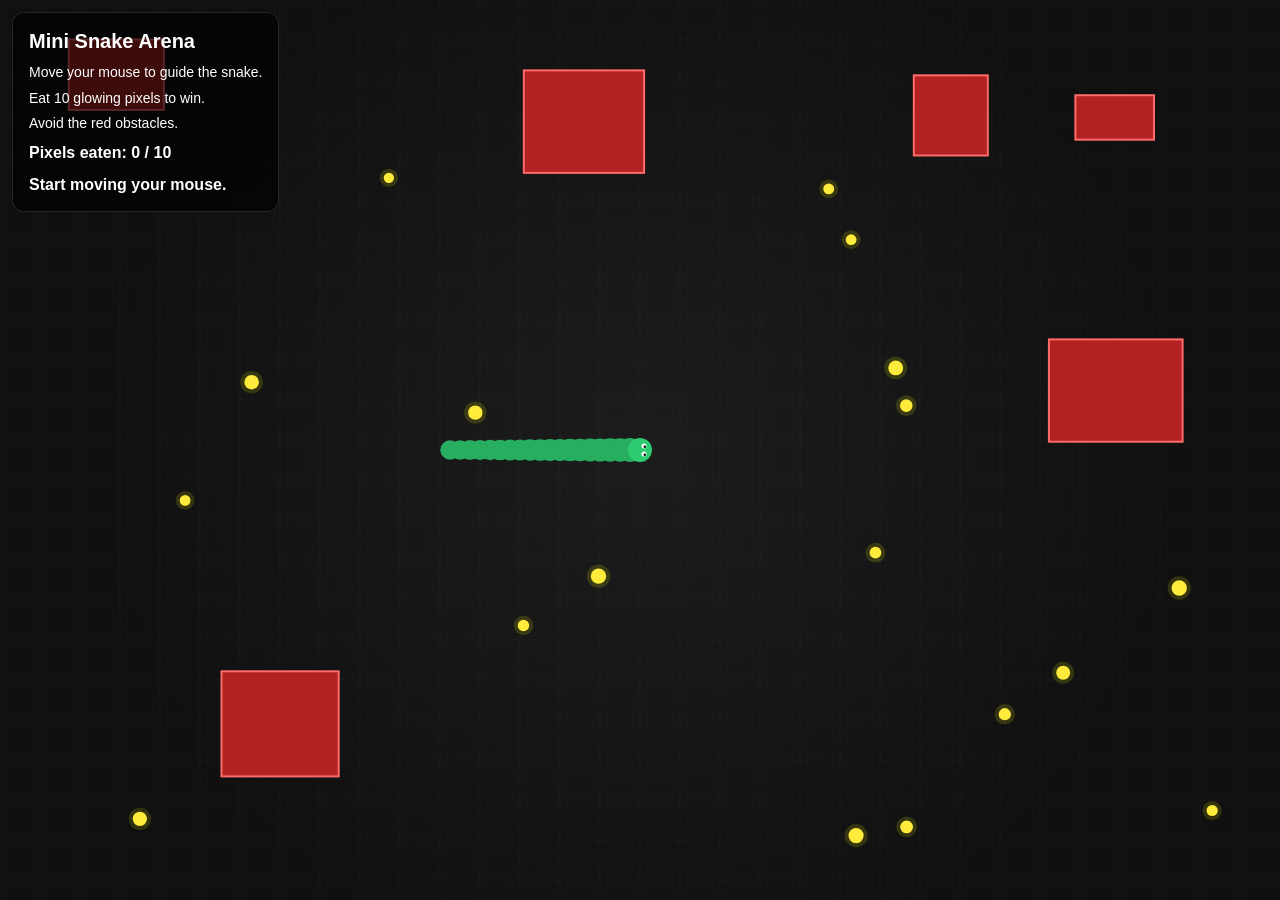
<file: ai.html>
<!DOCTYPE html>
<html lang="en">
<head>
  <meta charset="UTF-8" />
  <meta name="viewport" content="width=device-width, initial-scale=1.0" />
  <title>Mini Snake Arena</title>
  <style>
    * {
      box-sizing: border-box;
    }

    body {
      margin: 0;
      font-family: Arial, sans-serif;
      background: #111;
      color: white;
      overflow: hidden;
    }

    #ui {
      position: fixed;
      top: 12px;
      left: 12px;
      z-index: 10;
      background: rgba(0, 0, 0, 0.65);
      padding: 14px 16px;
      border-radius: 12px;
      max-width: 340px;
      line-height: 1.4;
      border: 1px solid rgba(255,255,255,0.12);
    }

    #ui h1 {
      margin: 0 0 8px 0;
      font-size: 20px;
    }

    #ui p {
      margin: 6px 0;
      font-size: 14px;
    }

    #score {
      font-weight: bold;
      font-size: 16px;
      margin-top: 8px;
    }

    #message {
      margin-top: 10px;
      font-weight: bold;
      font-size: 16px;
    }

    #restartBtn {
      margin-top: 10px;
      padding: 8px 12px;
      border: none;
      border-radius: 8px;
      background: #2ecc71;
      color: white;
      cursor: pointer;
      font-weight: bold;
      display: none;
    }

    #restartBtn:hover {
      filter: brightness(1.08);
    }

    canvas {
      display: block;
      background:
        radial-gradient(circle at center, #1c1c1c 0%, #101010 70%);
    }
  </style>
</head>
<body>
  <div id="ui">
    <h1>Mini Snake Arena</h1>
    <p>Move your mouse to guide the snake.</p>
    <p>Eat 10 glowing pixels to win.</p>
    <p>Avoid the red obstacles.</p>
    <div id="score">Pixels eaten: 0 / 10</div>
    <div id="message">Start moving your mouse.</div>
    <button id="restartBtn">Play Again</button>
  </div>

  <canvas id="game"></canvas>

  <script>
    const canvas = document.getElementById("game");
    const ctx = canvas.getContext("2d");

    const scoreEl = document.getElementById("score");
    const messageEl = document.getElementById("message");
    const restartBtn = document.getElementById("restartBtn");

    let mouse = { x: 0, y: 0 };
    let gameOver = false;
    let won = false;

    const WIN_SCORE = 10;
    const PIXEL_COUNT = 18;
    const OBSTACLE_COUNT = 6;

    let snake, foods, obstacles, score;

    function resizeCanvas() {
      canvas.width = window.innerWidth;
      canvas.height = window.innerHeight;
    }

    function random(min, max) {
      return Math.random() * (max - min) + min;
    }

    function distance(x1, y1, x2, y2) {
      return Math.hypot(x2 - x1, y2 - y1);
    }

    function clamp(value, min, max) {
      return Math.max(min, Math.min(max, value));
    }

    function createSnake() {
      const startX = canvas.width / 2;
      const startY = canvas.height / 2;
      const segments = [];

      for (let i = 0; i < 20; i++) {
        segments.push({
          x: startX - i * 10,
          y: startY
        });
      }

      return {
        x: startX,
        y: startY,
        radius: 12,
        speed: 2.8,
        segments
      };
    }

    function createFood() {
      return {
        x: random(30, canvas.width - 30),
        y: random(30, canvas.height - 30),
        radius: 5 + Math.random() * 3
      };
    }

    function createObstacle() {
      const width = random(70, 140);
      const height = random(40, 110);
      return {
        x: random(30, canvas.width - width - 30),
        y: random(30, canvas.height - height - 30),
        width,
        height
      };
    }

    function foodTouchesObstacle(food, obstacle) {
      return (
        food.x + food.radius > obstacle.x &&
        food.x - food.radius < obstacle.x + obstacle.width &&
        food.y + food.radius > obstacle.y &&
        food.y - food.radius < obstacle.y + obstacle.height
      );
    }

    function foodTooCloseToSnake(food) {
      return distance(food.x, food.y, snake.x, snake.y) < 100;
    }

    function createFoods() {
      const arr = [];
      let tries = 0;

      while (arr.length < PIXEL_COUNT && tries < 2000) {
        const f = createFood();
        let valid = true;

        for (const obs of obstacles) {
          if (foodTouchesObstacle(f, obs)) {
            valid = false;
            break;
          }
        }

        if (foodTooCloseToSnake(f)) valid = false;

        for (const other of arr) {
          if (distance(f.x, f.y, other.x, other.y) < 18) {
            valid = false;
            break;
          }
        }

        if (valid) arr.push(f);
        tries++;
      }

      return arr;
    }

    function createObstacles() {
      const arr = [];
      let tries = 0;

      while (arr.length < OBSTACLE_COUNT && tries < 2000) {
        const obs = createObstacle();
        let valid = true;

        const margin = 140;

        if (
          obs.x < canvas.width / 2 + margin &&
          obs.x + obs.width > canvas.width / 2 - margin &&
          obs.y < canvas.height / 2 + margin &&
          obs.y + obs.height > canvas.height / 2 - margin
        ) {
          valid = false;
        }

        for (const other of arr) {
          const overlap = !(
            obs.x + obs.width + 25 < other.x ||
            obs.x > other.x + other.width + 25 ||
            obs.y + obs.height + 25 < other.y ||
            obs.y > other.y + other.height + 25
          );

          if (overlap) {
            valid = false;
            break;
          }
        }

        if (valid) arr.push(obs);
        tries++;
      }

      return arr;
    }

    function resetGame() {
      gameOver = false;
      won = false;
      score = 0;
      snake = createSnake();
      obstacles = createObstacles();
      foods = createFoods();

      mouse.x = snake.x;
      mouse.y = snake.y;

      scoreEl.textContent = `Pixels eaten: ${score} / ${WIN_SCORE}`;
      messageEl.textContent = "Start moving your mouse.";
      restartBtn.style.display = "none";
    }

    function pointInObstacle(x, y, obstacle, padding = 0) {
      return (
        x > obstacle.x - padding &&
        x < obstacle.x + obstacle.width + padding &&
        y > obstacle.y - padding &&
        y < obstacle.y + obstacle.height + padding
      );
    }

    function checkSnakeCollision() {
      for (const seg of snake.segments) {
        for (const obs of obstacles) {
          if (pointInObstacle(seg.x, seg.y, obs, snake.radius * 0.4)) {
            gameOver = true;
            won = false;
            messageEl.textContent = "You hit an obstacle and lost.";
            restartBtn.style.display = "inline-block";
            return;
          }
        }
      }
    }

    function updateSnake() {
      const dx = mouse.x - snake.x;
      const dy = mouse.y - snake.y;
      const dist = Math.hypot(dx, dy);

      if (dist > 1) {
        snake.x += (dx / dist) * snake.speed;
        snake.y += (dy / dist) * snake.speed;
      }

      snake.x = clamp(snake.x, snake.radius, canvas.width - snake.radius);
      snake.y = clamp(snake.y, snake.radius, canvas.height - snake.radius);

      snake.segments[0].x = snake.x;
      snake.segments[0].y = snake.y;

      for (let i = 1; i < snake.segments.length; i++) {
        const prev = snake.segments[i - 1];
        const curr = snake.segments[i];
        const followDx = prev.x - curr.x;
        const followDy = prev.y - curr.y;
        const followDist = Math.hypot(followDx, followDy);
        const desired = 10;

        if (followDist > desired) {
          curr.x += (followDx / followDist) * (followDist - desired) * 0.35;
          curr.y += (followDy / followDist) * (followDist - desired) * 0.35;
        }
      }
    }

    function updateFood() {
      for (let i = foods.length - 1; i >= 0; i--) {
        const food = foods[i];
        if (distance(snake.x, snake.y, food.x, food.y) < snake.radius + food.radius + 3) {
          foods.splice(i, 1);
          score++;
          snake.segments.push({
            x: snake.segments[snake.segments.length - 1].x,
            y: snake.segments[snake.segments.length - 1].y
          });

          scoreEl.textContent = `Pixels eaten: ${score} / ${WIN_SCORE}`;

          if (score >= WIN_SCORE) {
            gameOver = true;
            won = true;
            messageEl.textContent = "You ate 10 pixels and won!";
            restartBtn.style.display = "inline-block";
            return;
          }

          messageEl.textContent = "Nice! Keep going.";
        }
      }
    }

    function drawGrid() {
      const size = 40;
      ctx.strokeStyle = "rgba(255,255,255,0.04)";
      ctx.lineWidth = 1;

      for (let x = 0; x < canvas.width; x += size) {
        ctx.beginPath();
        ctx.moveTo(x, 0);
        ctx.lineTo(x, canvas.height);
        ctx.stroke();
      }

      for (let y = 0; y < canvas.height; y += size) {
        ctx.beginPath();
        ctx.moveTo(0, y);
        ctx.lineTo(canvas.width, y);
        ctx.stroke();
      }
    }

    function drawObstacles() {
      for (const obs of obstacles) {
        ctx.fillStyle = "#b22222";
        ctx.fillRect(obs.x, obs.y, obs.width, obs.height);

        ctx.strokeStyle = "#ff6b6b";
        ctx.lineWidth = 2;
        ctx.strokeRect(obs.x, obs.y, obs.width, obs.height);
      }
    }

    function drawFoods() {
      for (const food of foods) {
        ctx.beginPath();
        ctx.arc(food.x, food.y, food.radius + 4, 0, Math.PI * 2);
        ctx.fillStyle = "rgba(255, 255, 0, 0.15)";
        ctx.fill();

        ctx.beginPath();
        ctx.arc(food.x, food.y, food.radius, 0, Math.PI * 2);
        ctx.fillStyle = "#ffeb3b";
        ctx.fill();
      }
    }

    function drawSnake() {
      for (let i = snake.segments.length - 1; i >= 0; i--) {
        const seg = snake.segments[i];
        const size = Math.max(6, snake.radius - i * 0.12);

        ctx.beginPath();
        ctx.arc(seg.x, seg.y, size, 0, Math.PI * 2);
        ctx.fillStyle = i === 0 ? "#2ecc71" : "#27ae60";
        ctx.fill();
      }

      const angle = Math.atan2(mouse.y - snake.y, mouse.x - snake.x);

      const eyeOffsetX = Math.cos(angle + Math.PI / 2) * 4;
      const eyeOffsetY = Math.sin(angle + Math.PI / 2) * 4;
      const eyeForwardX = Math.cos(angle) * 4;
      const eyeForwardY = Math.sin(angle) * 4;

      ctx.fillStyle = "white";
      ctx.beginPath();
      ctx.arc(snake.x + eyeOffsetX + eyeForwardX, snake.y + eyeOffsetY + eyeForwardY, 2.5, 0, Math.PI * 2);
      ctx.arc(snake.x - eyeOffsetX + eyeForwardX, snake.y - eyeOffsetY + eyeForwardY, 2.5, 0, Math.PI * 2);
      ctx.fill();

      ctx.fillStyle = "black";
      ctx.beginPath();
      ctx.arc(snake.x + eyeOffsetX + eyeForwardX + 0.8, snake.y + eyeOffsetY + eyeForwardY + 0.8, 1.2, 0, Math.PI * 2);
      ctx.arc(snake.x - eyeOffsetX + eyeForwardX + 0.8, snake.y - eyeOffsetY + eyeForwardY + 0.8, 1.2, 0, Math.PI * 2);
      ctx.fill();
    }

    function drawOverlay() {
      if (!gameOver) return;

      ctx.fillStyle = "rgba(0,0,0,0.45)";
      ctx.fillRect(0, 0, canvas.width, canvas.height);

      ctx.fillStyle = "white";
      ctx.textAlign = "center";
      ctx.font = "bold 42px Arial";
      ctx.fillText(won ? "You Win!" : "Game Over", canvas.width / 2, canvas.height / 2 - 10);

      ctx.font = "20px Arial";
      ctx.fillText(
        won ? "You collected 10 pixels." : "You crashed into an obstacle.",
        canvas.width / 2,
        canvas.height / 2 + 30
      );
    }

    function gameLoop() {
      ctx.clearRect(0, 0, canvas.width, canvas.height);

      drawGrid();

      if (!gameOver) {
        updateSnake();
        updateFood();
        checkSnakeCollision();
      }

      drawObstacles();
      drawFoods();
      drawSnake();
      drawOverlay();

      requestAnimationFrame(gameLoop);
    }

    window.addEventListener("mousemove", (e) => {
      mouse.x = e.clientX;
      mouse.y = e.clientY;
    });

    window.addEventListener("resize", () => {
      resizeCanvas();
      resetGame();
    });

    restartBtn.addEventListener("click", resetGame);

    resizeCanvas();
    resetGame();
    gameLoop();
  </script>
</body>
</html>
</file>
